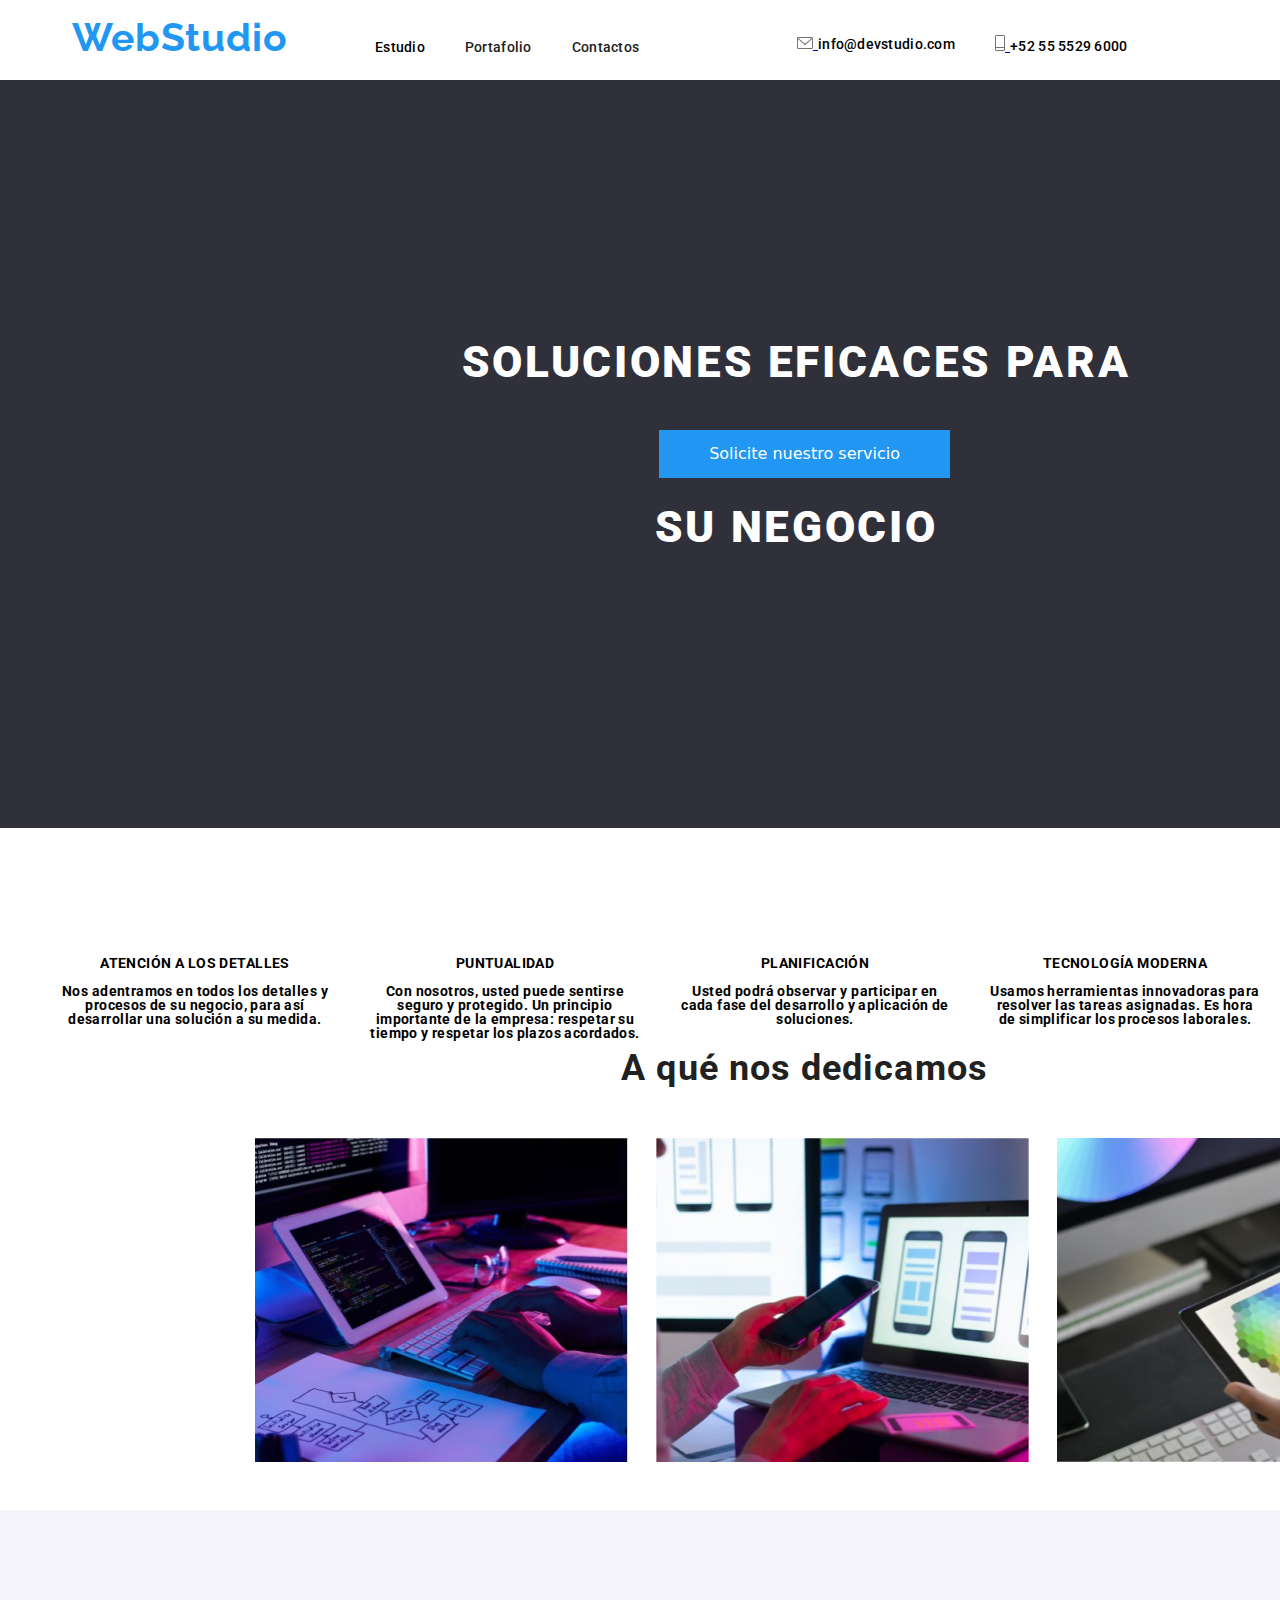
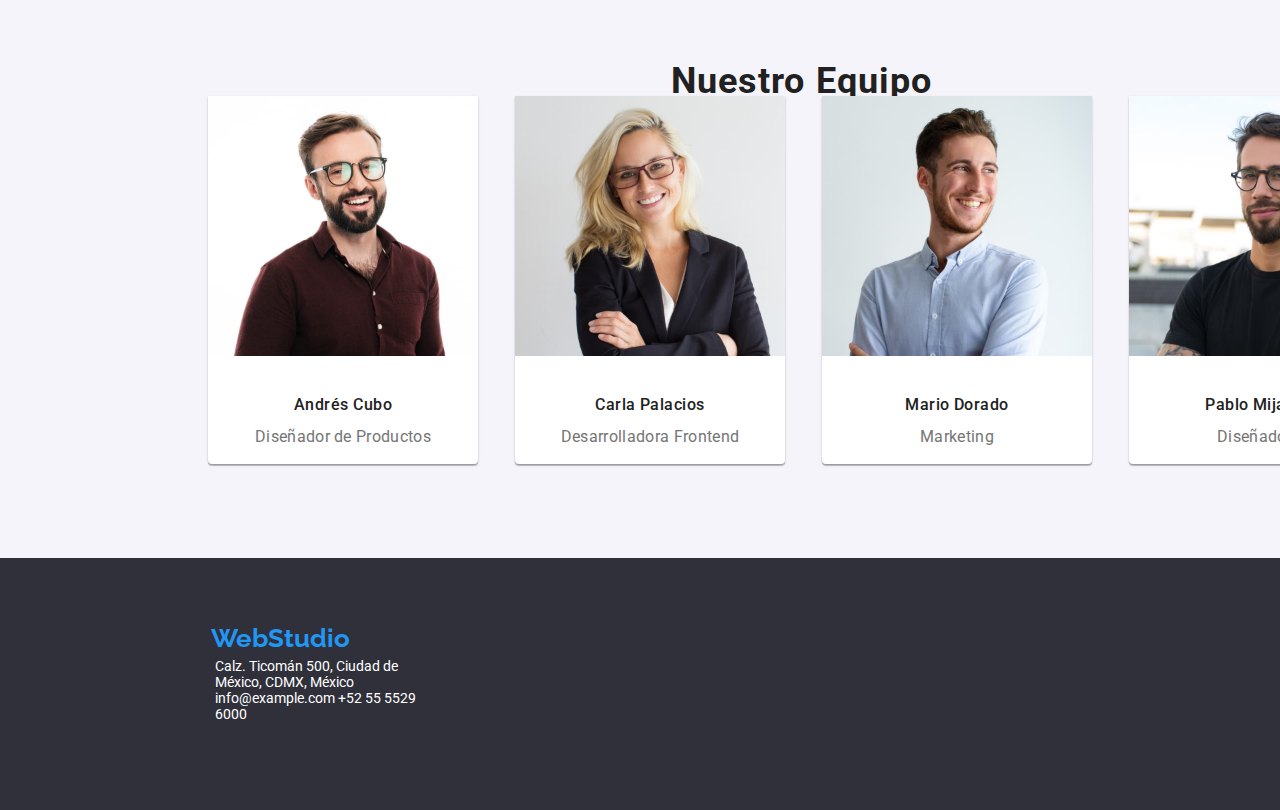
<file: index.html>
<!DOCTYPE html>
<html lang="Es">
<head>
        <meta charset="UTF-8">
        <meta http-equiv="X-UA-Compatible" content="IE=edge">
        <meta name="viewport" content="width=device-width, initial-scale=1.0">
        <title>homework #3</title>        
        <link rel="stylesheet" href="./css/styles.css">
        <link rel="preconnect" href="https://fonts.googleapis.com">
        <link rel="preconnect" href="https://fonts.gstatic.com" crossorigin>
        <link href="https://fonts.googleapis.com/css2?family=Raleway:wght@700&family=Roboto:wght@400;500;700;900&display=swap"
            rel="stylesheet">
</head>
<body>
    <header class="encabezado container">
        <section class="estudio-web1">
            <h2>WebStudio</h2>
        </section>

        <nav class="linea-superior">
            <section class="menu-nav">
                    <span class="enlace-activo">Estudio</span>
                    <a class="portafolio" href="./portfolio.html" target="_self">Portafolio</a>                        
                    <a class="contactos" href="./contactos.html">Contactos</a>
            </section>
        </nav>


        <section class="contact-data">
            <section class="mail">
                <a href="mailto:info@devstudio.com"> <img class="sobre" src="./images/sobre.svg" alt=""> </a>
                <!--Imagen Sobre correo electrónico-->
                <a class="correo-electronico" href="mailto:info@devstudio.com"> info@devstudio.com </a>
            </section>
            <section class="cell">
                <a href="tel:+52 55 5529 6000"> <img class="sobre" src="./images/cell.png" alt=""> </a>
                <!--Imagen Cellphone-->
                <a class="telefono" href="tel:+52 55 5529 6000"> +52 55 5529 6000 </a>
            </section>
        </section>
       
    </header>

    <main>
        <section class="titulo">
            <h1 class="texto-titulo">SOLUCIONES EFICACES PARA SU NEGOCIO</h1>

            <button class="button" type="button">Solicite nuestro servicio</button>
        
        </section>

        <section class="features">
            <ul class="lista-features">
                <li class="lista-titulos">
                    <p>ATENCIÓN A LOS DETALLES</p>
                    <p>Nos adentramos en todos los detalles y procesos de su negocio, para así desarrollar una solución a su medida.</p>
                </li>
                <li class="lista-titulos">
                    <p>PUNTUALIDAD</p>
                    <p>Con nosotros, usted puede sentirse seguro y protegido. Un principio importante de la empresa: respetar su tiempo y respetar los plazos acordados.</p>                    
                </li>
                <li class="lista-titulos">
                    <p>PLANIFICACIÓN</p>
                    <p>Usted podrá observar y participar en cada fase del desarrollo y aplicación de soluciones.</p>
                </li>
                <li class="lista-titulos">
                    <p>TECNOLOGÍA MODERNA</p>
                    <p>Usamos herramientas innovadoras para resolver las tareas asignadas. Es hora de simplificar los procesos laborales.</p>
                </li>
            </ul>
        </section>


        <section class="a-que-nos-dedicamos">
            <h2 class="a-que-nos-dedicamos-titulo"> A qué nos dedicamos</h2>
                <ul class="a-que-nos-dedicamos-ulist">
                    <img class="imagen1" src="./images/imagen1.jpg" alt="imagen1 - A que nos dedicamos" width="373">
                    <img class="imagen2" src="./images/imagen2.jpg" alt="imagen2 - A que nos dedicamos" width="373">
                    <img class="imagen3" src="./images/imagen3.jpg" alt="imagen3 - A que nos dedicamos" width="373">
                </ul>
        </section>

        <section class="nuestro-equipo">
            <h2 class="nuestro-equipo-titulo"> Nuestro Equipo </h2>
            <section class="equipo">
                <section class="equipo1">
                    <img src="./images/equipo1.jpg" alt="Foto equipo1" width="270">
                    <h3 class="nombre"> Andrés Cubo </h3>
                    <h4 class="posicion"> Diseñador de Productos </h4>
                </section>
                <section class="equipo2">
                    <img src="./images/equipo2.jpg" alt="Foto equipo2" width="270">
                    <h3 class="nombre"> Carla Palacios </h3>
                    <h4 class="posicion"> Desarrolladora Frontend </h4>
                </section>
                <section class="equipo3">
                    <img src="./images/equipo3.jpg" alt="Foto equipo3" width="270">
                    <h3 class="nombre"> Mario Dorado </h3>
                    <h4 class="posicion"> Marketing </h4>
                </section>
                <section class="equipo4">
                    <img src="./images/equipo4.jpg" alt="Foto equipo4" width="270">
                    <h3 class="nombre"> Pablo Mijangos </h3>
                    <h4 class="posicion"> Diseñador IU </h4>
                </section>
            </section>
        </section>
    </main>

    <footer class="base container">
        <div class="estudio-web2">
            <p>WebStudio</p>
        </div>
        <address class="direccion">
            <span>Calz. Ticomán 500, Ciudad de México, CDMX, México</span>
            <span> info@example.com </span>
            <span> +52 55 5529 6000 </span>
        </address>
    </footer>
</body>
</html>
</file>
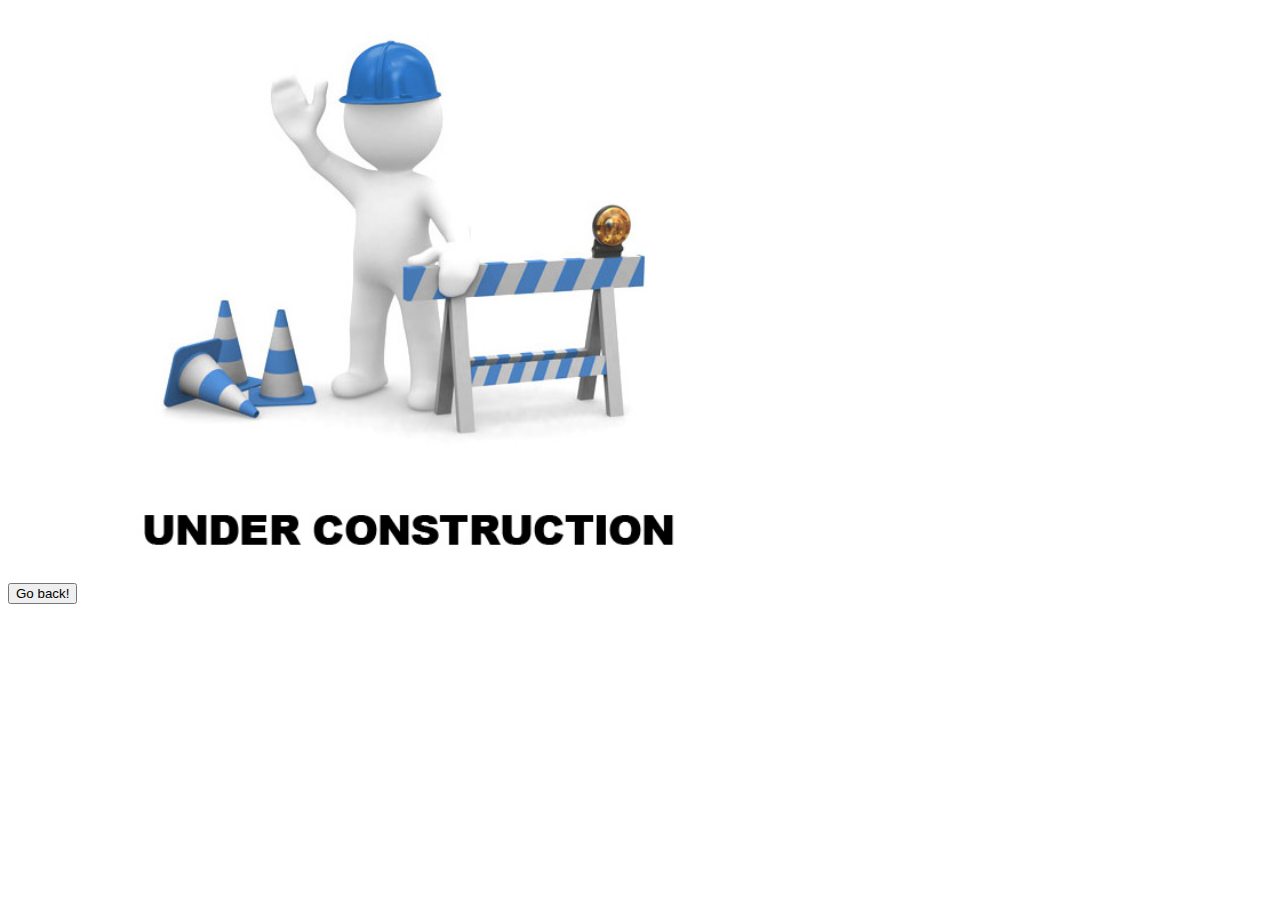
<file: contactos.html>
<!DOCTYPE html>
<html lang="en">
<head>
    <meta charset="UTF-8">
    <meta http-equiv="X-UA-Compatible" content="IE=edge">
    <meta name="viewport" content="width=device-width, initial-scale=1.0">
    <title>Document</title>
</head>
<body >
    <img class="on-construction" src="./images/ucweb.jpg" alt="Under construction" width="800">

    <form class="on-construction">
        <input type="button" value="Go back!" onclick="history.back()">
    </form>
</body>
</html>
</file>
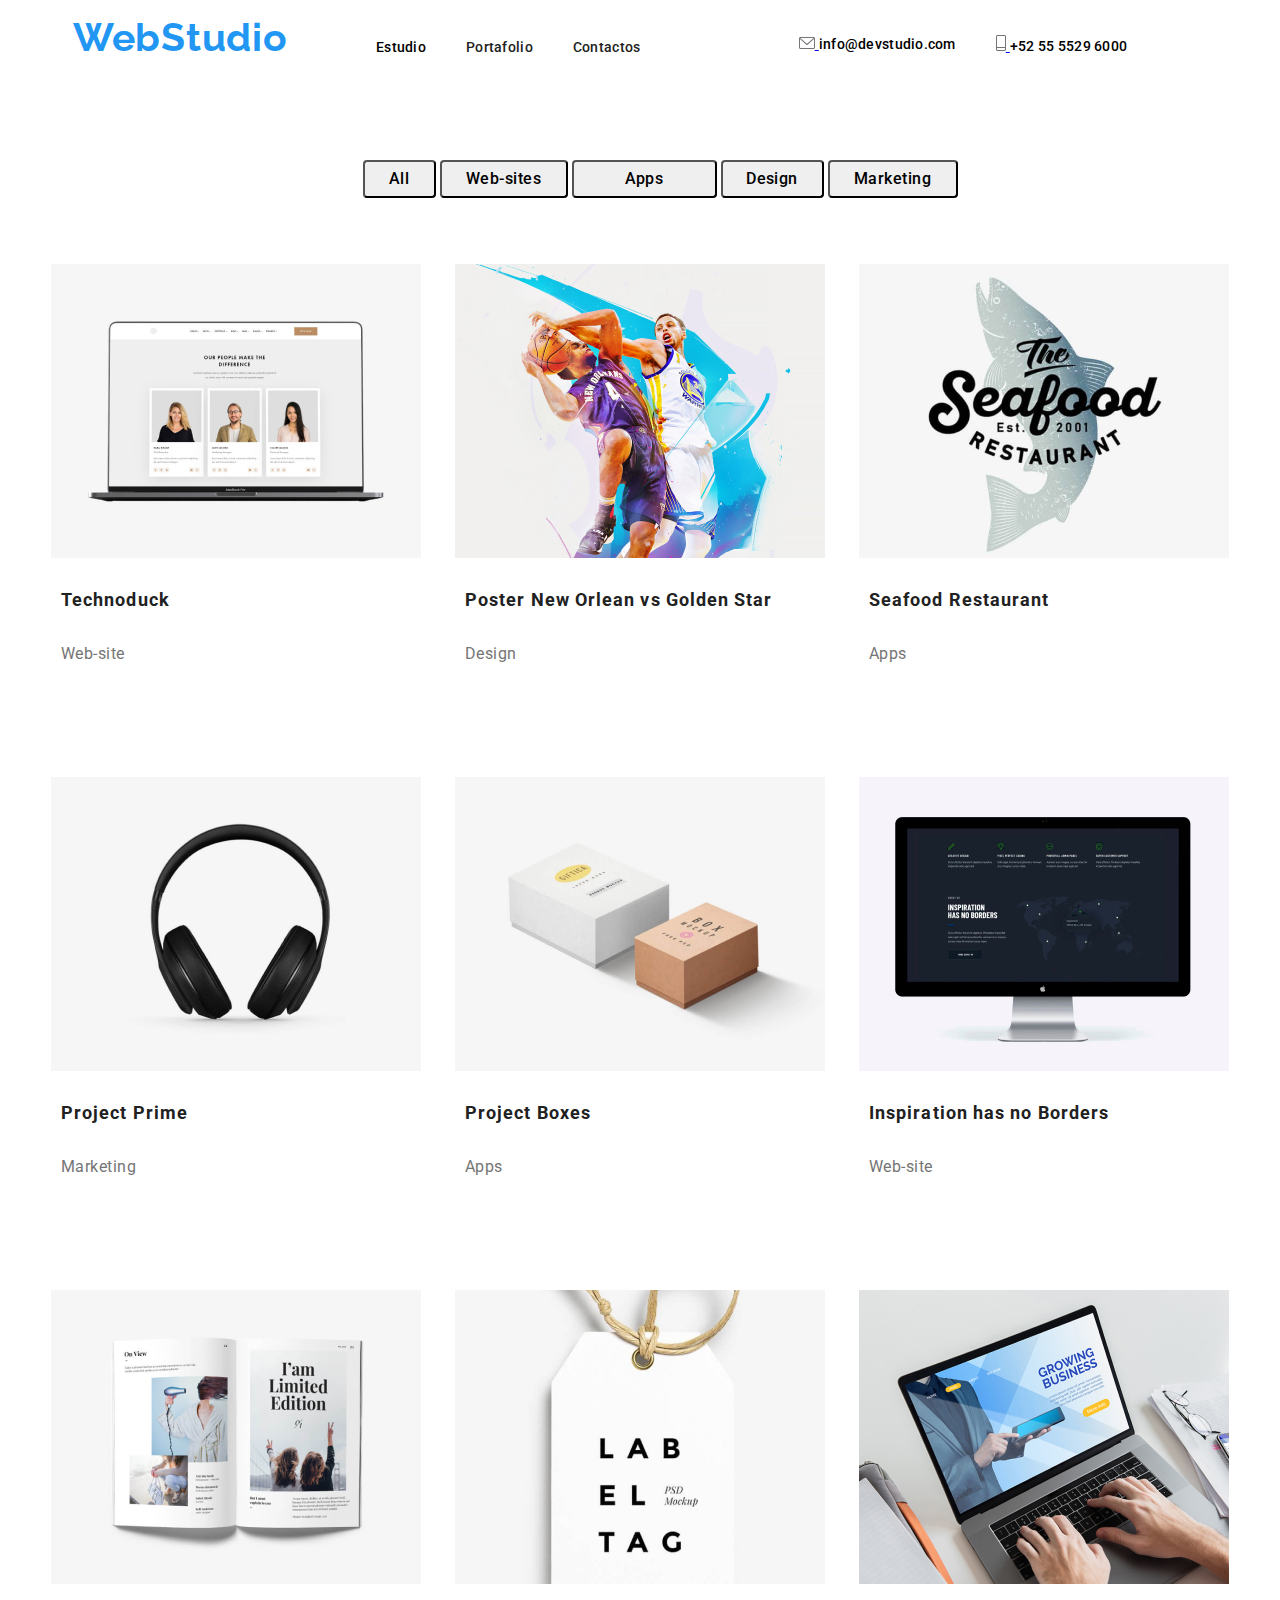
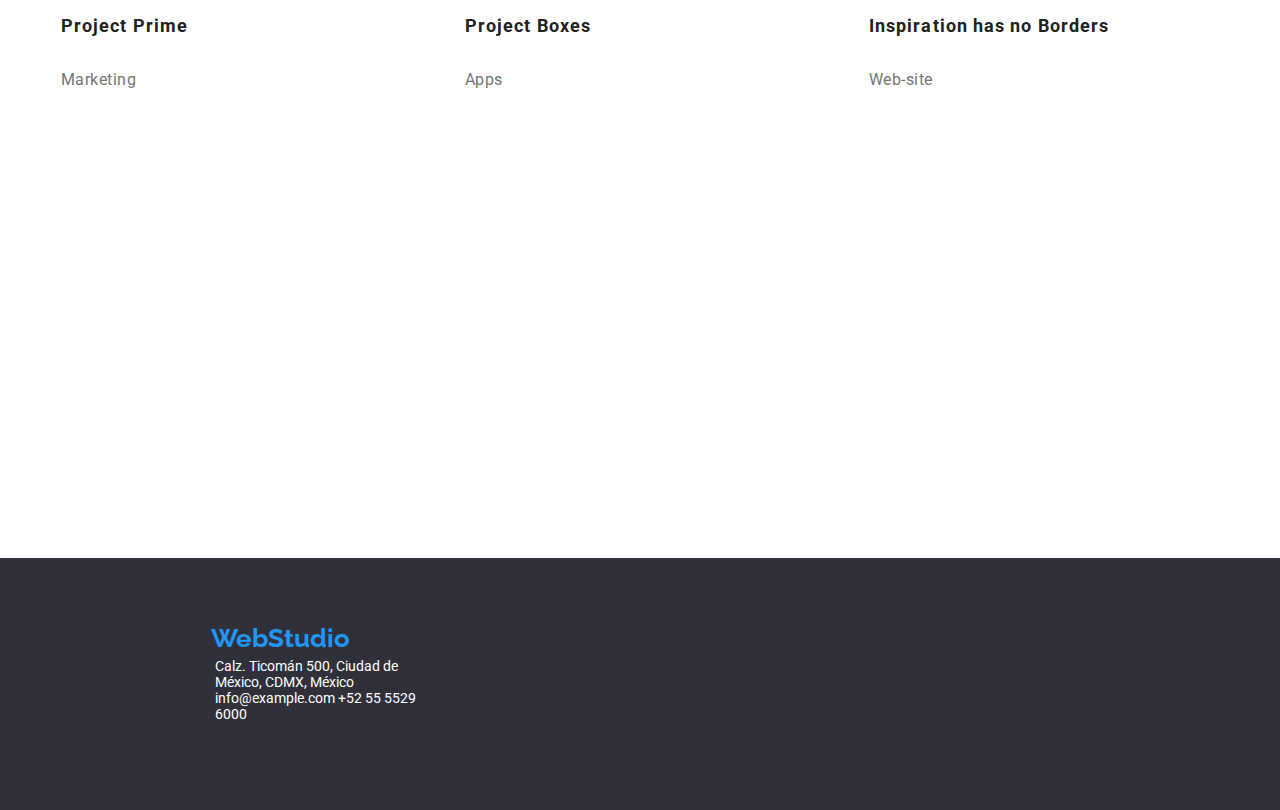
<file: portfolio.html>
<!DOCTYPE html>
<html lang="En">    
<head>
    <meta charset="UTF-8">
    <meta http-equiv="X-UA-Compatible" content="IE=edge">
    <meta name="viewport" content="width=device-width, initial-scale=1.0">
    <title>homework #3</title>
    <link rel="stylesheet" href="./css/styles.css">
    <link href="https://fonts.googleapis.com/css2?family=Raleway:wght@700&family=Roboto:wght@400;500;700;900&display=swap"
        rel="stylesheet">
</head>
<body class="body-portfolio"> 

    <header class="encabezado">
        <section class="estudio-web1">
            <h2>WebStudio</h2>
        </section>
    
        <nav class="linea-superior">
            <section class="menu-nav">
                <a class="enlace-activo" href="/index.html">Estudio</a>                
                <a class="portafolio" href="./portfolio.html" target="_self">Portafolio</a>
                <a class="contactos" href="./contactos.html">Contactos</a>
            </section>
        </nav>
        
        <section class="contact-data">
            <section class="mail">
                <a href="mailto:info@devstudio.com"> <img class="sobre" src="./images/sobre.svg" alt=""> </a>
                <!--Imagen Sobre correo electrónico-->
                <a class="correo-electronico" href="mailto:info@devstudio.com"> info@devstudio.com </a>
            </section>
            <section class="cell">
                <a href="tel:+52 55 5529 6000"> <img class="sobre" src="./images/cell.png" alt=""> </a>
                <!--Imagen Cellphone-->
                <a class="telefono" href="tel:+52 55 5529 6000"> +52 55 5529 6000 </a>
            </section>
        </section>

    </header>

    <main>
        <section>
            <ul class="filter">
                <li class="filter-item">
                    <button type="button" class="button-port button-portfolio-1">All</button>
                </li>
                <li class="filter-item">
                    <button type="button" class="button-port button-portfolio-2">Web-sites</button>
                </li>
                <li class="filter-item">
                    <button type="button" class="button-port button-portfolio-3">Apps</button>
                </li>
                <li class="filter-item">
                    <button type="button" class="button-port button-portfolio-4">Design</button>
                </li>
                <li class="filter-item">
                    <button type="button" class="button-port button-portfolio-5">Marketing</button>
                </li>
            </ul>
        </section>
        <section class="images-portfolio">
            <ul class="portfolio-row">
                <li class="portfolio-row">
                    <img src="./images/portfolio1.jpg" alt="Technoduck-Web-site" width="370">
                    <p class="nombre-proyecto">Technoduck</p>
                    <p class="tipo-proyecto">Web-site</p>
                </li>
                <li class="portfolio-row">
                    <img src="./images/portfolio2.jpg" alt="Poster New Orlean vs Golden Star-Design" width="370">
                    <p class="nombre-proyecto">Poster New Orlean vs Golden Star</p>
                    <p class="tipo-proyecto">Design</p>
                </li>
                <li class="portfolio-row">
                    <img src="./images/portfolio3.jpg" alt="Seafood Restaurant-Apps" width="370">
                    <p class="nombre-proyecto">Seafood Restaurant</p>
                    <p class="tipo-proyecto">Apps</p>
                </li>
            </ul>
            <ul class="portfolio-row">
                <li class="portfolio-row">
                    <img src="./images/portfolio4.jpg" alt="Project Prime-Marketing" width="370">
                    <p class="nombre-proyecto">Project Prime</p>
                    <p class="tipo-proyecto">Marketing</p>
                </li>

                <li class="portfolio-row">
                    <img src="./images/portfolio5.jpg" alt="Project Boxes-Apps" width="370">
                    <p class="nombre-proyecto">Project Boxes</p>
                    <p class="tipo-proyecto">Apps</p>
                </li>

                <li class="portfolio-row">
                    <img src="./images/portfolio6.jpg" alt="Inspiration has no Borders-Web-site" width="370">
                    <p class="nombre-proyecto">Inspiration has no Borders</p>
                    <p class="tipo-proyecto">Web-site</p>
                </li>
            </ul>
            <ul class="portfolio-row">
                <li class="portfolio-row">
                    <img src="./images/portfolio7.jpg" alt="Project Prime-Marketing" width="370">
                    <p class="nombre-proyecto">Project Prime</p>
                    <p class="tipo-proyecto">Marketing</p>
                </li>

                <li class="portfolio-row">
                    <img src="./images/portfolio8.jpg" alt="Project Boxes-Apps" width="370">
                    <p class="nombre-proyecto">Project Boxes</p>
                    <p class="tipo-proyecto">Apps</p>
                </li>

                <li class="portfolio-row">
                    <img src="./images/portfolio9.jpg" alt="Inspiration has no Borders-Web-site" width="370">
                    <p class="nombre-proyecto">Inspiration has no Borders</p>
                    <p class="tipo-proyecto">Web-site</p>
                </li>
            </ul>
        </section>
    </main>

    <footer class="base-portfolio container">
        <div >
            <p class="estudio-web2-portfolio">WebStudio</p>
        </div>
        <address class="direccion-portfolio">
            <span>Calz. Ticomán 500, Ciudad de México, CDMX, México</span>
            <span> info@example.com </span>
            <span> +52 55 5529 6000 </span>
        </address>
    </footer>

    </body>
</html>
</file>
<file: css/styles.css>
@import url(/css/modern-normalize.min.css);

:root{
    --color-text: #2196F3;
    --backg1-color: #2F303A;
}

.encabezado,
.container {
    
    width: 1200px;
    height: 80px ;
    border-color: blue;

    display: flex;
    flex-direction: row;
    justify-content: space-around;
    align-content: center;

}

.estudio-web1{

    
    width: 145px;
    height: 31px;
    margin: 0px;
    margin-top: -20px;
    

    font-family: Raleway;
    font-size: 26px;
    font-weight: 700;
    line-height: 1.94em; /* 31px */
    letter-spacing: 0.03em;
    text-align: right;
    
    color: var(--color-text);
    
}

.linea-superior{
    height: 80px;
    display: flex;
    padding-top: 40px;
}

.menu-nav{
    
    width: 290px;
    height: 16px;   

    display: flex;
    justify-content: center;
    gap: 40px;

}
.enlace-activo{
    
    font-family: Roboto;
    font-size: 14px;
    font-weight: 500;
    line-height: 1em; /*16px;*/
    letter-spacing: 0.02em;
    text-align: left;

    color: black;
    text-decoration: none;

}
.enlace-activo:hover {
    color: var(--color-text);
    cursor: pointer;
}
.portafolio{

    font-family: Roboto;
    font-size: 14px;
    font-weight: 500;
    line-height: 1em; /*16px;*/
    letter-spacing: 0.02em;
    text-align: left;

    color: #212121;
    text-decoration: none;
}
.portafolio:hover {
    color: var(--color-text);
    cursor: pointer;
}
.contactos{

    font-family: Roboto;
    font-size: 14px;
    font-weight: 500;
    line-height: 1em; /*16px;*/
    letter-spacing: 0.02em;
    text-align: left;

    color: #212121;
    text-decoration: none;
    
}
.contactos:hover {
    color: var(--color-text);
    cursor: pointer;
}
.contact-data{

    display: flex;
    flex-direction: row;
    justify-content: space-evenly;
    padding-top: 35px;
    gap: 40px;
}


.correo-electronico{
    
    height: 16px;
   
    align-self: flex-end;

    font-family: Roboto;
    font-size: 14px;
    font-weight: 500;
    line-height: 1em; /*16px;*/
    letter-spacing: 0.02em;
    text-align: left;

    color: black;

    text-decoration: none;
}
.correo-electronico:hover {

    color: var(--color-text);
    cursor: pointer;

    align-items: flex-end;
}

.telefono{
       
    height: 16px;

    font-family: Roboto;
    font-size: 14px;
    font-weight: 500;
    line-height: 1em; /*16px;*/
    letter-spacing: 0.02em;
    text-align: left;

    color: black;
    text-decoration: none;

    align-items: flex-end;
    
}
.telefono:hover {
    color: var(--color-text);
    cursor: pointer;
}
.titulo{

        /* height: 600px; */
        width: 1600px;
        
        background-color: var(--backg1-color);

        display: flex;
        flex-direction: row-reverse;

        

}
.button {
        background-color: var(--color-text);

        border: none;
        color: white;
        padding: 15px 50px;
        text-align: center;
        text-decoration: none;
        display: inline-block;
        font-size: 16px;
        margin: 350px 650px;
        cursor: pointer;
}
.texto-titulo{

    margin: 0;
    position: absolute;
    
    height: 120px;
    width: 696px;
    left: 448px;
    top: 280px;
    border-radius: 50px;

    font-family: Roboto;
    font-size: 44px;
    font-weight: 900;
    line-height: 3.75em; /*60px;*/
    letter-spacing: 0.06em;
    text-align: center;

    color: #FFFFFF;

}
.boton{  
    margin: 350px 670px 200px 669px;    
    display: inline-flex;
}
.features{
    margin-top: 80px;
    text-align: center;
    display: flex;

    
}
.lista-features {
    display: inline-flex;
    list-style: none;
    text-align: center;

    font-family: Roboto;
    font-size: 14px;
    font-weight: 700;
    line-height: 1em;  /*16px;*/
    letter-spacing: 0.03em;
    text-align: center;
}
.lista-titulos{
    padding: 20px;
    width: 270px;
}
.a-que-nos-dedicamos{

    display: inline-block;
    
    position: absolute;
    /* width: 1173.16px; */
    width: 1220.16px;
    height: 425px;
    /* left: 215px; */
    left: 215px;
    top: 991px;
  
}
.a-que-nos-dedicamos-titulo{
    
    margin-left: 404px;
    margin-right: 397px;
    margin-bottom: 55px ;
    width: 371.15px;
    height: 46.24px;


    font-family: 'Roboto';
    font-style: normal;
    font-weight: 700;
    font-size: 36px;
    line-height: 2.63em; /*16px;*/
    text-align: center;
    letter-spacing: 0.03em;

    color: #212121;
}
.a-que-nos-dedicamos-ulist
{
    display: inline-block;
    list-style-type: none;
}
.imagen1{
    display: inline-block;
    width: 373px;
    height: 323.7px;    
}
.imagen2 {
    display: inline-block;
    margin-left: 23px;
    width: 373px;
    height: 323.7px;    
}
.imagen3 {
    display: inline-block;
    margin-left: 23px;
    width: 373px;
    height: 323.7px;  
}

.nuestro-equipo{
    display: block;

    position: absolute;
    width: 1600px;
    height: 648px;
    left: 0px;
    top: 1510px;

    background-color: #F5F4FA;
}
.nuestro-equipo-titulo{

    position: absolute;
    width: 265px;
    height: 42px;
    left: 669px;
    top: 94px;

    font-family: 'Roboto';
    font-style: normal;
    font-weight: 700;
    font-size: 36px;
    line-height: 2.63em; /*42px;*/
    text-align: center;
    letter-spacing: 0.03em;

    color: #212121;
}
.equipo{
    text-align: center;
}
.equipo1{
    display: inline-block;
    position: absolute;
    width: 270px;
    height: 368px;
    left: 208px;
    top: 186px;

    background: #FFFFFF;
    
    box-shadow: 0px 1px 3px rgba(0, 0, 0, 0.12), 0px 1px 1px rgba(0, 0, 0, 0.14), 0px 2px 1px rgba(0, 0, 0, 0.2);
    border-radius: 0px 0px 4px 4px;
}

.equipo2{
    display: inline-block;
    position: absolute;
    width: 270px;
    height: 368px;
    left: 515px;
    top: 186px;

    background: #FFFFFF;

    box-shadow: 0px 1px 3px rgba(0, 0, 0, 0.12), 0px 1px 1px rgba(0, 0, 0, 0.14), 0px 2px 1px rgba(0, 0, 0, 0.2);
    border-radius: 0px 0px 4px 4px;
}

.equipo3{
    display: inline-block;
    position: absolute;
    width: 270px;
    height: 368px;
    left: 822px;
    top: 186px;

    background: #FFFFFF;

    box-shadow: 0px 1px 3px rgba(0, 0, 0, 0.12), 0px 1px 1px rgba(0, 0, 0, 0.14), 0px 2px 1px rgba(0, 0, 0, 0.2);
    border-radius: 0px 0px 4px 4px;
}
.equipo4 {
    display: inline-block;
    position: absolute;
    width: 270px;
    height: 368px;
    left: 1129px;
    top: 186px;

    background: #FFFFFF;

    box-shadow: 0px 1px 3px rgba(0, 0, 0, 0.12), 0px 1px 1px rgba(0, 0, 0, 0.14), 0px 2px 1px rgba(0, 0, 0, 0.2);
    border-radius: 0px 0px 4px 4px;
}
.nombre{
    position: relative;    
    height: 19px;    
    top: 20px;

    font-family: 'Roboto';
    font-style: normal;
    font-weight: 500;
    font-size: 16px;
    line-height: 1.19em /*19px;*/
    /* identical to box height */

    text-align: center;
    letter-spacing: 0.03em;

    color: #212121;
}
.posicion{
    position: relative;    
    height: 19px;
    top: 10px;

    font-family: 'Roboto';
    font-style: normal;
    font-weight: 400;
    font-size: 16px;
    line-height: 1.19em; /*19px;*/

    text-align: center;
    letter-spacing: 0.02em;
    color: #757575;
}
.base{

    position: absolute;
    width: 1600px;
    height: 252px;
    left: 0px;
    top: 2158px;

    background-color: var(--backg1-color);
}
.estudio-web2 {

    position: absolute;
    width: 145px;
    height: 31px;
    left: 205px;
    top: 40px;

    font-family: Raleway;
    font-size: 26px;
    font-weight: 700;
    line-height: 1.94em /*31px;*/
    letter-spacing: 0.03em;
    text-align: right;

    color: var(--color-text);

}
.direccion{
    position: absolute;
    width: 231px;
    height: 21px;
    left: 215px;
    top: 100px;

    font-family: 'Roboto';
    font-style: normal;
    font-weight: 400;
    font-size: 14px;
    line-height: 1.5em: /*24px;*/
    /* or 171% */

    letter-spacing: 0.03em;

    color: #FFFFFF;

}

/* portfolio */
.body-portfolio{
    font-family: 'Roboto', sans-serif;
    color: #212121;
}
.button-port{
    font-family: Roboto;
    font-size: 16px;
    font-weight: 500;
    line-height: 1.63em; /*26px;*/
    letter-spacing: 0.03em;
    text-align: center;
}

.button-port:hover{
    background-color: var(--color-text);
    color: white;
    cursor: pointer;
    border: 3px solid black;
}
.button-port:focus {
    background-color: var(--color-text);
    color: white;
    cursor: pointer;
}
.button-portfolio-1{
    height: 38px;
    width: 73px;
    border-radius: 4px;
}
.button-portfolio-2{
    height: 38px;
    width: 128px;
    border-radius: 4px;
}
.button-portfolio-3{
    height: 38px;
    width: 145px;
    border-radius: 4px;
}
.button-portfolio-4{
    height: 38px;
    width: 103px;
    border-radius: 4px;
}
.button-portfolio-5{
    height: 38px;
    width: 130px;
    border-radius: 4px;
}

.filter {
    margin-top: 80px;
    text-align: center;
}
.filter-item{
    text-align: center;
    list-style: none;
    display: inline-block;    
}
.images-portfolio{
    margin-top: 20px;
    text-align: center;   
}
.portfolio-row{
    text-align: center;
    list-style: none;
    display: inline-block;
    padding: 15px;

}
.portfolio-row:hover {
    background: #FFFFFF;
    border: 1px solid #EEEEEE;
    box-shadow: 0px 1px 1px rgba(0, 0, 0, 0.12), 0px 4px 4px rgba(0, 0, 0, 0.06), 1px 4px 6px rgba(0, 0, 0, 0.16);
    cursor: pointer;
}

.nombre-proyecto{
    font-family: 'Roboto';
    font-style: normal;
    font-weight: 700;
    font-size: 18px;
    line-height: 2.25em; /*36px;*/
    letter-spacing: 0.06em;
    color: #212121;
    margin-left: 10px;
    text-align: left;
}

.tipo-proyecto{
    font-family: 'Roboto';
    font-style: normal;
    font-weight: 400;
    font-size: 16px;
    line-height: 1.88em; /*30px;*/
    letter-spacing: 0.03em;
    color: #757575;
    margin-left: 10px;
    text-align: left;
}

.base-portfolio {

    position: absolute;
    width: 1600px;
    height: 252px;
    left: 0px;
    top: 2158px;

    background-color: var(--backg1-color);
}
.estudio-web2-portfolio{

    position: absolute;
    width: 145px;
    height: 31px;
    left: 205px;
    top: 40px;

    font-family: Raleway;
    font-size: 26px;
    font-weight: 700;
    line-height: 1.94em
        /*31px;*/
    letter-spacing: 0.03em;
    text-align: right;

    color: var(--color-text);

}
.direccion-portfolio {
    
    position: absolute;
        width: 231px;
        height: 21px;
        left: 215px;
        top: 100px;
    
        font-family: 'Roboto';
        font-style: normal;
        font-weight: 400;
        font-size: 14px;
        line-height: 1.5em:
            /*24px;*/
            /* or 171% */
    
            letter-spacing: 0.03em;
    
        color: #FFFFFF;

}
/* contacts */
.on-construction{
    width: 1200px;
    display: block;
    align-content: center;
    
    width: 50%;
}
</file>
